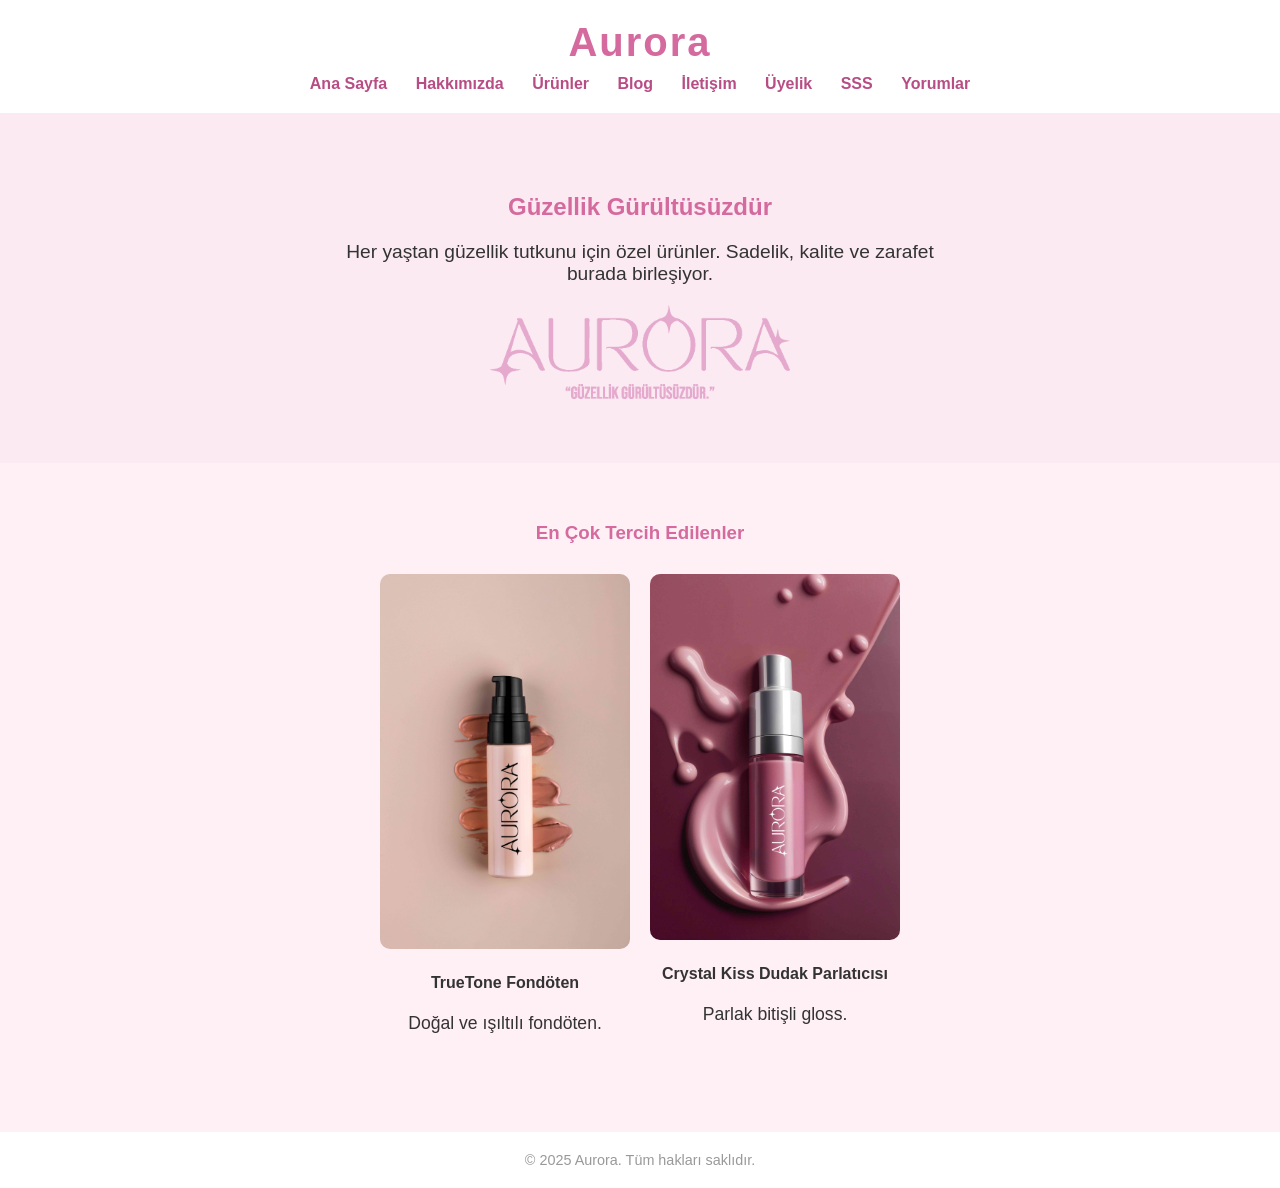
<file: index.html>
<!DOCTYPE html>
<html lang="tr">
<head>
  <meta charset="UTF-8">
  <meta name="viewport" content="width=device-width, initial-scale=1.0">
  <title>Aurora - Ana Sayfa</title>
  <link rel="stylesheet" href="css/style.css">
</head>
<body>

  
  <header>
    <h1>Aurora</h1>
    <nav>
      <a href="index.html">Ana Sayfa</a>
      <a href="hakkimizda.html">Hakkımızda</a>
      <a href="urunler.html">Ürünler</a>
      <a href="blog.html">Blog</a>
      <a href="iletisim.html">İletişim</a>
      <a href="uye.html">Üyelik</a>
      <a href="sss.html">SSS</a>
      <a href="yorumlar.html">Yorumlar</a>
    </nav>
  </header>

  
  <section style="text-align:center; padding: 60px 20px; background-color: #fbeaf2;">
    <h2>Güzellik Gürültüsüzdür</h2>
    <p style="font-size: 1.2em; max-width: 600px; margin: 20px auto;">
      Her yaştan güzellik tutkunu için özel ürünler. Sadelik, kalite ve zarafet burada birleşiyor.
    </p>
    <img src="images/logo.png" alt="Aurora Ürünü" style="max-width:300px; border-radius:15px;">
  </section>

 
  <section style="padding: 40px 20px; text-align: center;">
    <h3>En Çok Tercih Edilenler</h3>

    <div style="display: flex; justify-content: center; flex-wrap: wrap; gap: 20px; margin-top: 30px;">
      <div style="width: 250px;">
        <img src="images/urun1.jpg" alt="Ürün 1" style="width: 100%; border-radius: 10px;">
        <h4>TrueTone Fondöten</h4>
        <p>Doğal ve ışıltılı fondöten.</p>
      </div>
      <div style="width: 250px;">
        <img src="images/urun2.jpg" alt="Ürün 2" style="width: 100%; border-radius: 10px;">
        <h4>Crystal Kiss Dudak Parlatıcısı</h4>
        <p>Parlak bitişli gloss.</p>
      </div>
    </div>
  </section>

  
  <footer style="background-color: #fff; text-align: center; padding: 20px; font-size: 0.9em; color: #999;">
    &copy; 2025 Aurora. Tüm hakları saklıdır.
  </footer>

</body>
</html>
</file>
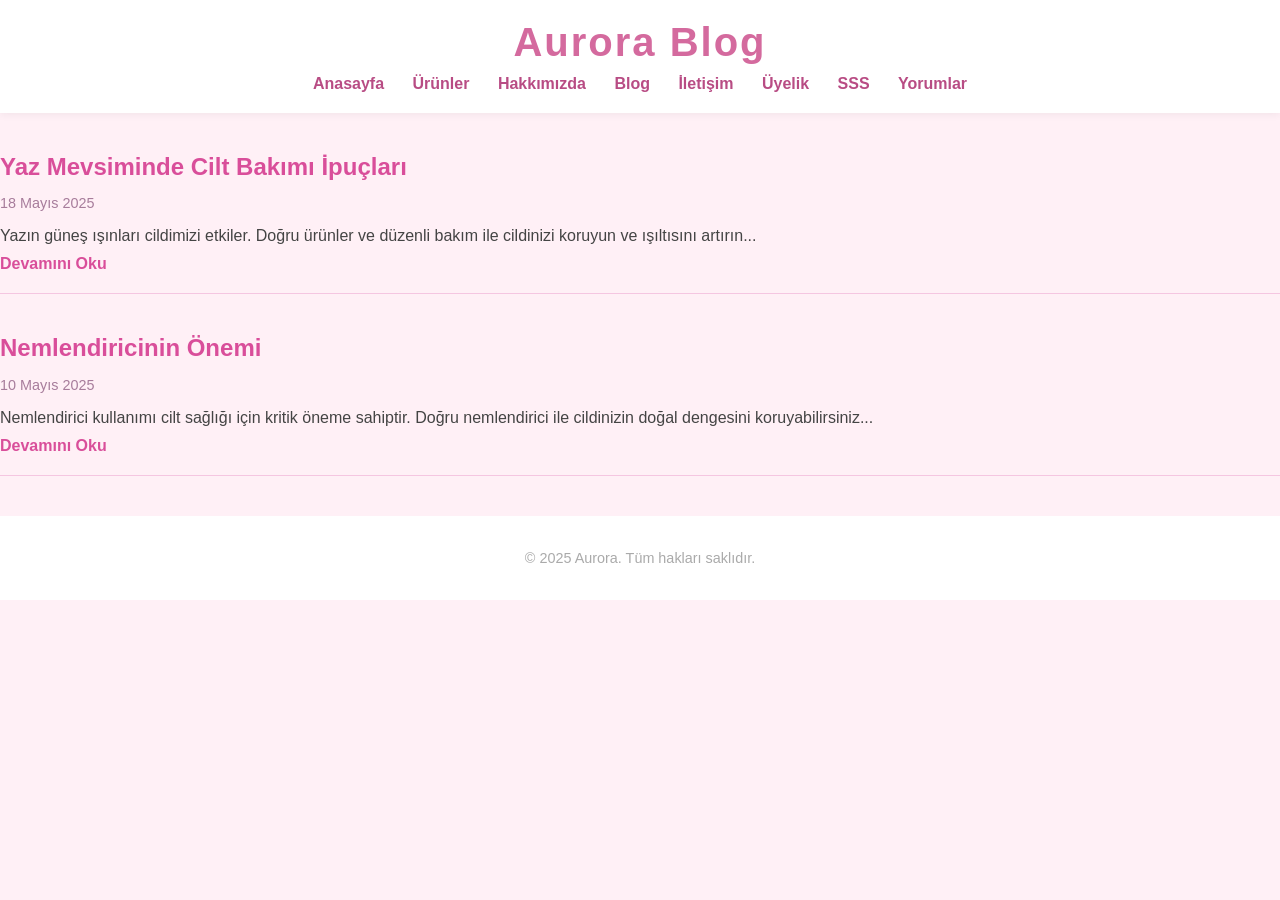
<file: blog.html>
<!DOCTYPE html>
<html lang="tr">
<head>
  <meta charset="UTF-8" />
  <meta name="viewport" content="width=device-width, initial-scale=1" />
  <title>Aurora Blog</title>
  <link rel="stylesheet" href="css/style.css" />
</head>
<body>
  <header>
    <h1>Aurora Blog</h1>
    <nav>
      <a href="index.html">Anasayfa</a>
      <a href="urunler.html">Ürünler</a>
      <a href="hakkimizda.html">Hakkımızda</a>
      <a href="blog.html" class="active">Blog</a>
      <a href="iletisim.html">İletişim</a>
      <a href="uye.html">Üyelik</a>
      <a href="sss.html">SSS</a>
      <a href="yorumlar.html">Yorumlar</a>
    </nav>
  </header>

  <main>
    
    <section class="blog-entry">
  <h2>Yaz Mevsiminde Cilt Bakımı İpuçları</h2>
  <p class="date">18 Mayıs 2025</p>
  <p>
    Yazın güneş ışınları cildimizi etkiler. Doğru ürünler ve düzenli bakım ile cildinizi koruyun ve ışıltısını artırın...
  </p>
  <a href="blog1.html">Devamını Oku</a>
</section>

<section class="blog-entry">
  <h2>Nemlendiricinin Önemi</h2>
  <p class="date">10 Mayıs 2025</p>
  <p>
    Nemlendirici kullanımı cilt sağlığı için kritik öneme sahiptir. Doğru nemlendirici ile cildinizin doğal dengesini koruyabilirsiniz...
  </p>
  <a href="blog2.html">Devamını Oku</a>
</section>

 
 


   
  </main>

  <footer>
    <p>© 2025 Aurora. Tüm hakları saklıdır.</p>
  </footer>
</body>
</file>
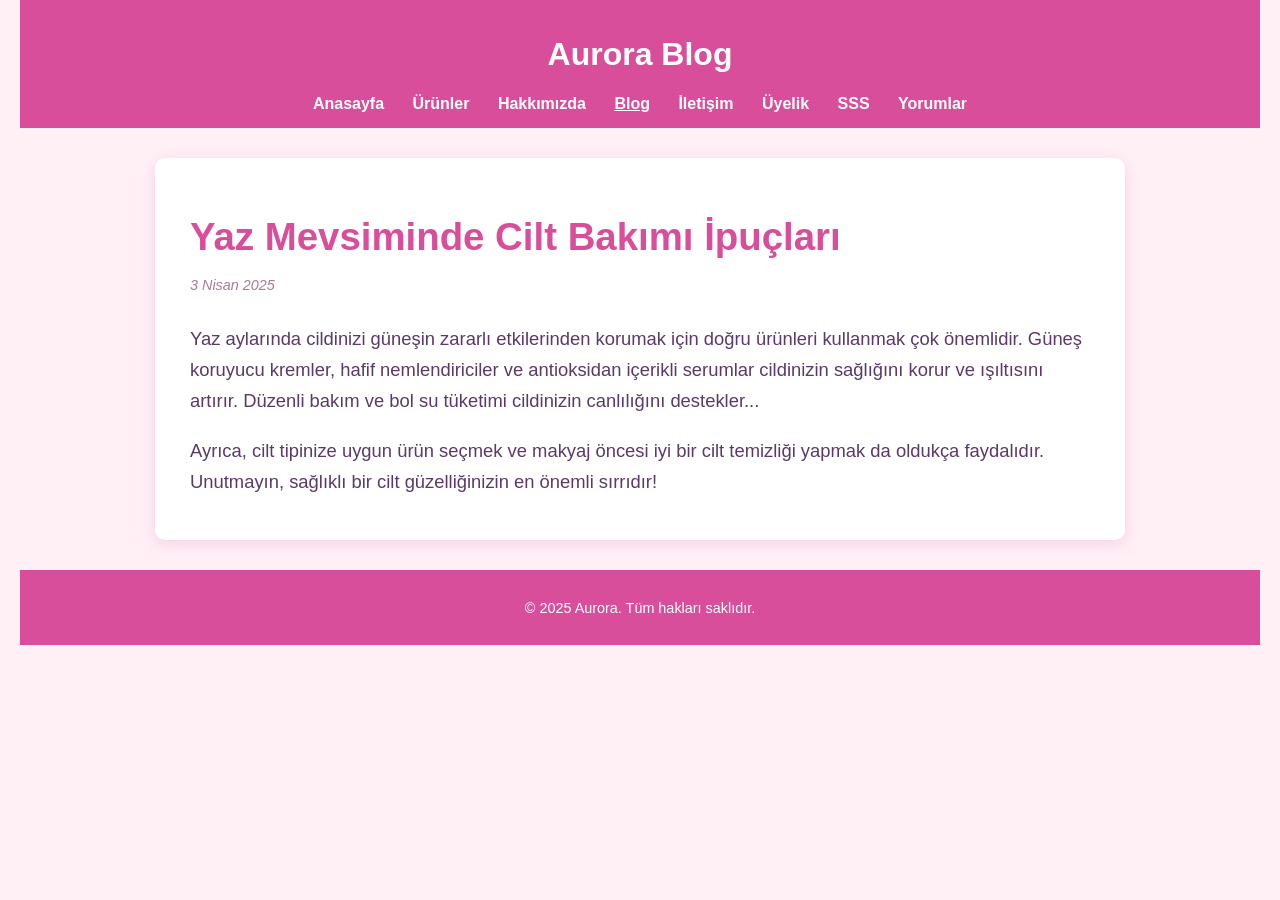
<file: blog1.html>
<!DOCTYPE html>
<html lang="tr">
<head>
  <meta charset="UTF-8" />
  <meta name="viewport" content="width=device-width, initial-scale=1" />
  <title>Yaz Mevsiminde Cilt Bakımı İpuçları - Aurora Blog</title>
  <link rel="stylesheet" href="css/blog1.css" />
</head>
<body>
  <header>
    <h1>Aurora Blog</h1>
    <nav>
      <a href="index.html">Anasayfa</a>
      <a href="urunler.html">Ürünler</a>
      <a href="hakkimizda.html">Hakkımızda</a>
      <a href="blog.html" class="active">Blog</a>
      <a href="iletisim.html">İletişim</a>
      <a href="uye.html">Üyelik</a>
      <a href="sss.html">SSS</a>
      <a href="yorumlar.html">Yorumlar</a>
    </nav>
  </header>

  <main>
    <article>
      <h2>Yaz Mevsiminde Cilt Bakımı İpuçları</h2>
      <p class="date">3 Nisan 2025</p>
      <p>
        Yaz aylarında cildinizi güneşin zararlı etkilerinden korumak için doğru ürünleri kullanmak çok önemlidir.  
        Güneş koruyucu kremler, hafif nemlendiriciler ve antioksidan içerikli serumlar cildinizin sağlığını korur ve ışıltısını artırır.  
        Düzenli bakım ve bol su tüketimi cildinizin canlılığını destekler...
      </p>
      <p>
        Ayrıca, cilt tipinize uygun ürün seçmek ve makyaj öncesi iyi bir cilt temizliği yapmak da oldukça faydalıdır.  
        Unutmayın, sağlıklı bir cilt güzelliğinizin en önemli sırrıdır!
      </p>
    </article>
  </main>

  <footer>
    <p>© 2025 Aurora. Tüm hakları saklıdır.</p>
  </footer>
</body>
</html>
</file>
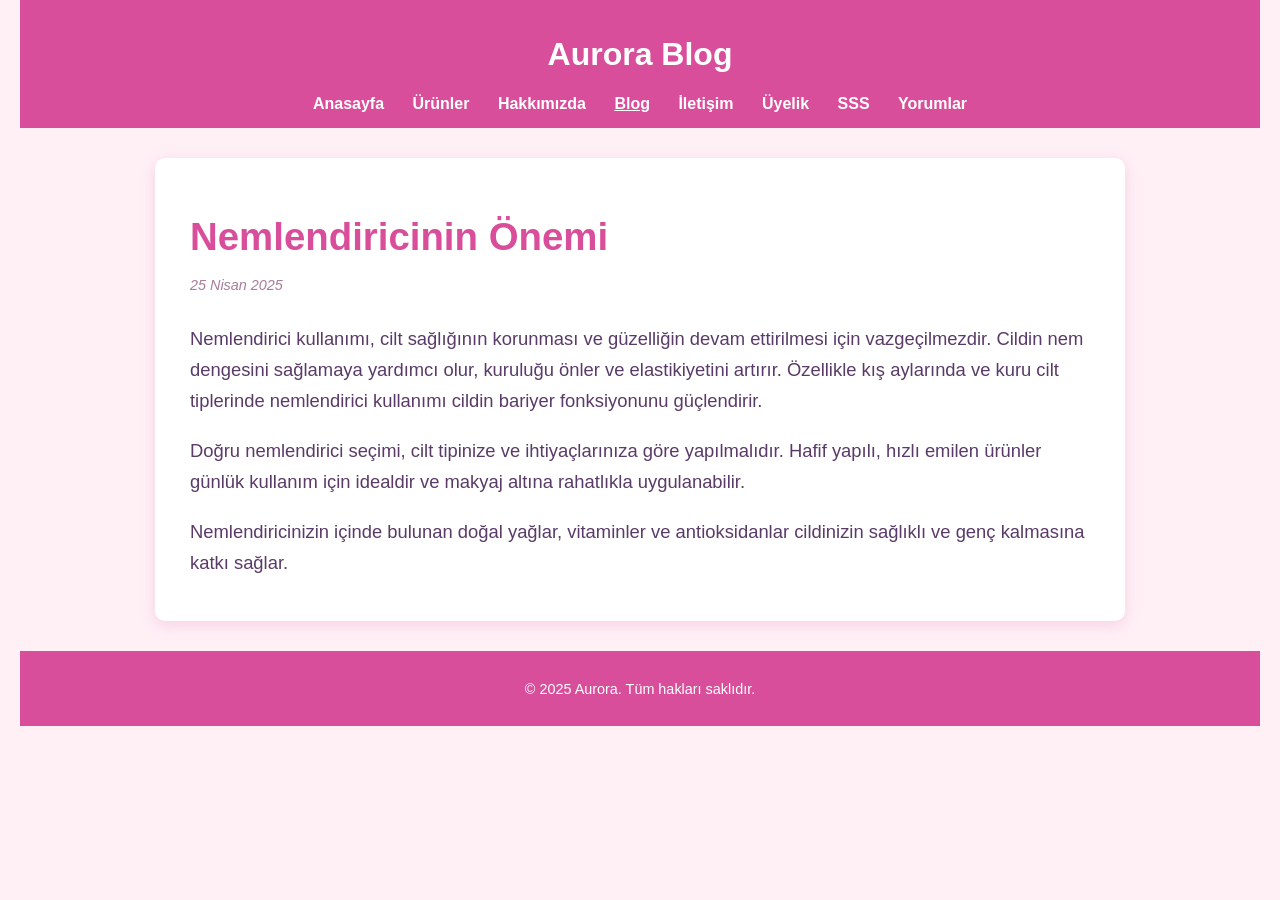
<file: blog2.html>
<!DOCTYPE html>
<html lang="tr">
<head>
  <meta charset="UTF-8" />
  <meta name="viewport" content="width=device-width, initial-scale=1" />
  <title>Nemlendiricinin Önemi - Aurora Blog</title>
  <link rel="stylesheet" href="css/blog2.css" />
</head>
<body>
  <header>
    <h1>Aurora Blog</h1>
    <nav>
      <a href="index.html">Anasayfa</a>
      <a href="urunler.html">Ürünler</a>
      <a href="hakkimizda.html">Hakkımızda</a>
      <a href="blog.html" class="active">Blog</a>
      <a href="iletisim.html">İletişim</a>
      <a href="uye.html">Üyelik</a>
      <a href="sss.html">SSS</a>
      <a href="yorumlar.html">Yorumlar</a>
    </nav>
  </header>

  <main>
    <article>
      <h2>Nemlendiricinin Önemi</h2>
      <p class="date">25 Nisan 2025</p>
      <p>
        Nemlendirici kullanımı, cilt sağlığının korunması ve güzelliğin devam ettirilmesi için vazgeçilmezdir.  
        Cildin nem dengesini sağlamaya yardımcı olur, kuruluğu önler ve elastikiyetini artırır.  
        Özellikle kış aylarında ve kuru cilt tiplerinde nemlendirici kullanımı cildin bariyer fonksiyonunu güçlendirir.
      </p>
      <p>
        Doğru nemlendirici seçimi, cilt tipinize ve ihtiyaçlarınıza göre yapılmalıdır.  
        Hafif yapılı, hızlı emilen ürünler günlük kullanım için idealdir ve makyaj altına rahatlıkla uygulanabilir.
      </p>
      <p>
        Nemlendiricinizin içinde bulunan doğal yağlar, vitaminler ve antioksidanlar cildinizin sağlıklı ve genç kalmasına katkı sağlar.
      </p>
    </article>
  </main>

  <footer>
    <p>© 2025 Aurora. Tüm hakları saklıdır.</p>
  </footer>
</body>
</html>
</file>
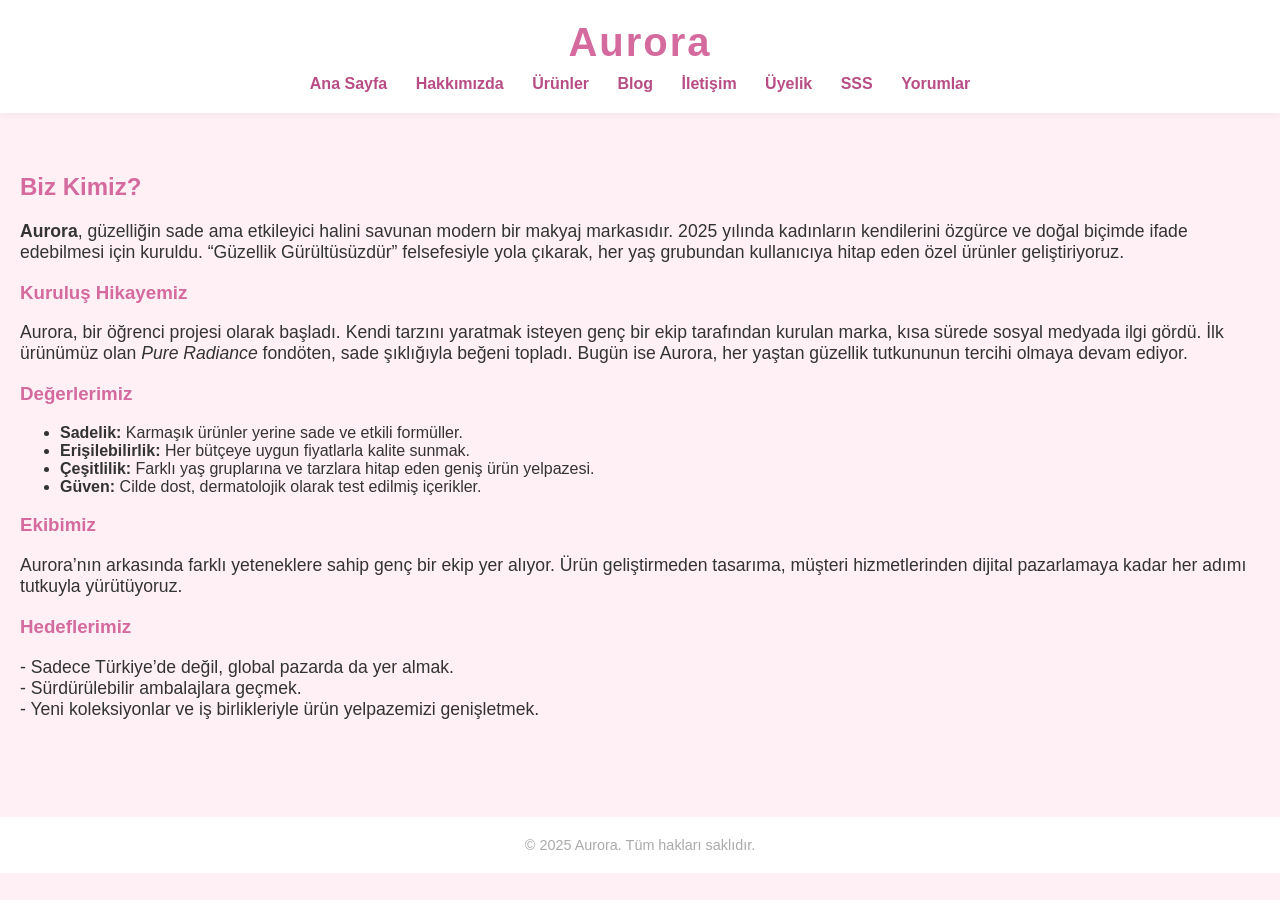
<file: hakkimizda.html>
<!DOCTYPE html>
<html lang="tr">
<head>
  <meta charset="UTF-8">
  <meta name="viewport" content="width=device-width, initial-scale=1.0">
  <title>Aurora - Hakkımızda</title>
  <link rel="stylesheet" href="css/style.css">
</head>
<body>

  <!-- Üst Menü -->
  <header>
    <h1>Aurora</h1>
    <nav>
      <a href="index.html">Ana Sayfa</a>
      <a href="hakkimizda.html">Hakkımızda</a>
      <a href="urunler.html">Ürünler</a>
      <a href="blog.html">Blog</a>
      <a href="iletisim.html">İletişim</a>
      <a href="uye.html">Üyelik</a>
      <a href="sss.html">SSS</a>
      <a href="yorumlar.html">Yorumlar</a>
    </nav>
  </header>

  <!-- İçerik -->
  <section>
    <h2>Biz Kimiz?</h2>
    <p>
      <strong>Aurora</strong>, güzelliğin sade ama etkileyici halini savunan modern bir makyaj markasıdır. 
      2025 yılında kadınların kendilerini özgürce ve doğal biçimde ifade edebilmesi için kuruldu.
      “Güzellik Gürültüsüzdür” felsefesiyle yola çıkarak, her yaş grubundan kullanıcıya hitap eden özel ürünler geliştiriyoruz.
    </p>

    <h3>Kuruluş Hikayemiz</h3>
    <p>
      Aurora, bir öğrenci projesi olarak başladı. Kendi tarzını yaratmak isteyen genç bir ekip tarafından kurulan marka, 
      kısa sürede sosyal medyada ilgi gördü. İlk ürünümüz olan <em>Pure Radiance</em> fondöten, sade şıklığıyla beğeni topladı. 
      Bugün ise Aurora, her yaştan güzellik tutkununun tercihi olmaya devam ediyor.
    </p>

    <h3>Değerlerimiz</h3>
    <ul>
      <li><strong>Sadelik:</strong> Karmaşık ürünler yerine sade ve etkili formüller.</li>
      <li><strong>Erişilebilirlik:</strong> Her bütçeye uygun fiyatlarla kalite sunmak.</li>
      <li><strong>Çeşitlilik:</strong> Farklı yaş gruplarına ve tarzlara hitap eden geniş ürün yelpazesi.</li>
      <li><strong>Güven:</strong> Cilde dost, dermatolojik olarak test edilmiş içerikler.</li>
    </ul>

    <h3>Ekibimiz</h3>
    <p>
      Aurora’nın arkasında farklı yeteneklere sahip genç bir ekip yer alıyor. Ürün geliştirmeden tasarıma, müşteri hizmetlerinden dijital pazarlamaya kadar her adımı tutkuyla yürütüyoruz.
    </p>

    

    <h3>Hedeflerimiz</h3>
    <p>
      - Sadece Türkiye’de değil, global pazarda da yer almak.<br>
      - Sürdürülebilir ambalajlara geçmek.<br>
      - Yeni koleksiyonlar ve iş birlikleriyle ürün yelpazemizi genişletmek.
    </p>
  </section>

  <!-- Alt Bilgi -->
  <footer>
    &copy; 2025 Aurora. Tüm hakları saklıdır.
  </footer>

</body>
</html>
</file>
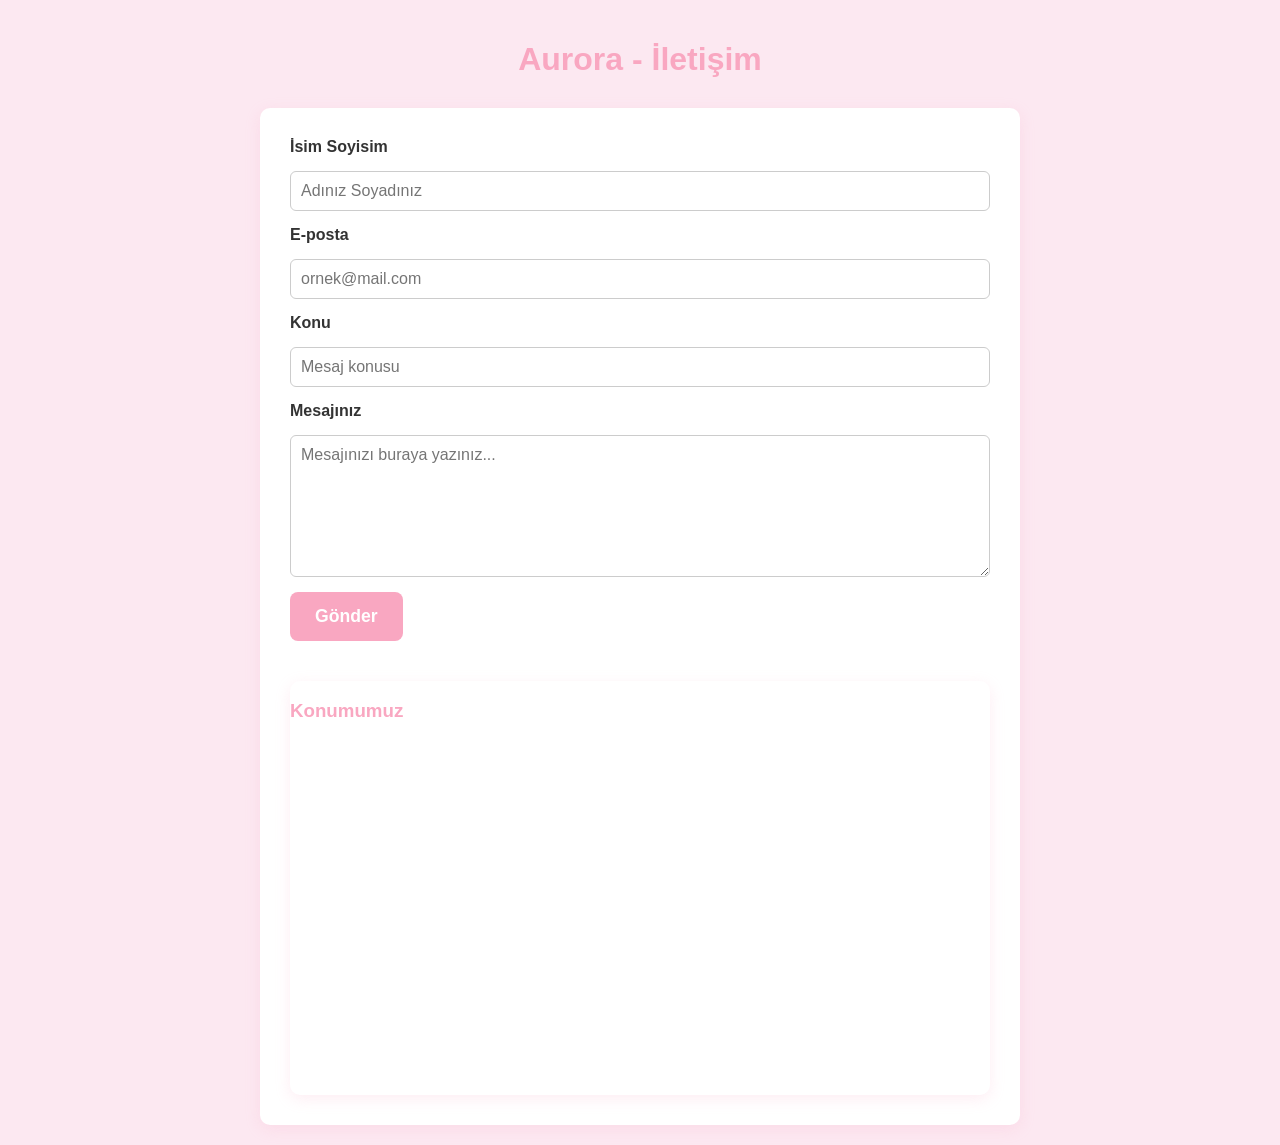
<file: iletisim.html>
<!DOCTYPE html>
<html lang="tr">
<head>
  <meta charset="UTF-8" />
  <meta name="viewport" content="width=device-width, initial-scale=1" />
  <title>Aurora - İletişim</title>
  <!-- Harici CSS bağlama -->
  <link rel="stylesheet" href="css/iletisim.css" />
</head>
<body>
  <header>
    <h1>Aurora - İletişim</h1>
  </header>

  <main>
    <section class="iletisim-formu">
      <form id="contactForm" action="#" method="post" novalidate>
        <label for="isim">İsim Soyisim</label>
        <input type="text" id="isim" name="isim" placeholder="Adınız Soyadınız" required />

        <label for="email">E-posta</label>
        <input type="email" id="email" name="email" placeholder="ornek@mail.com" required />

        <label for="konu">Konu</label>
        <input type="text" id="konu" name="konu" placeholder="Mesaj konusu" required />

        <label for="mesaj">Mesajınız</label>
        <textarea id="mesaj" name="mesaj" placeholder="Mesajınızı buraya yazınız..." required></textarea>

        <button type="submit">Gönder</button>
      </form>
    </section>

    <section class="map-container">
      <h3>Konumumuz</h3>
      <iframe 
        src="https://www.google.com/maps/embed?pb=!1m18!1m12!1m3!1d3047.1625020971087!2d28.978358615182083!3d41.00823707930362!2m3!1f0!2f0!3f0!3m2!1i1024!2i768!4f13.1!3m3!1m2!1s0x14caba37715f133f%3A0xf87c2d4862335ac7!2sSultanahmet%2C%20Istanbul%2C%20Turkey!5e0!3m2!1str!2str!4v1615540800973!5m2!1str!2str" 
        width="100%" height="350" style="border:0;" allowfullscreen="" loading="lazy" referrerpolicy="no-referrer-when-downgrade"></iframe>
    </section>
  </main>

  <script>
    document.addEventListener('DOMContentLoaded', () => {
      const form = document.getElementById('contactForm');
      const main = document.querySelector('main');

      form.addEventListener('submit', (e) => {
        e.preventDefault();

        const isim = form.isim.value.trim();
        const email = form.email.value.trim();
        const konu = form.konu.value.trim();
        const mesaj = form.mesaj.value.trim();

        if (!isim || !email || !konu || !mesaj) {
          alert('Lütfen tüm alanları doldurunuz.');
          return;
        }

        const emailRegex = /^[^\s@]+@[^\s@]+\.[^\s@]+$/;
        if (!emailRegex.test(email)) {
          alert('Lütfen geçerli bir e-posta adresi giriniz.');
          return;
        }

        // Form başarılı gönderilince teşekkür mesajı göster
        form.reset();
        main.innerHTML = `
          <section class="tesekkur-mesaji" style="max-width: 600px; margin: 40px auto; background: white; padding: 30px; border-radius: 10px; box-shadow: 0 4px 15px rgba(249, 167, 193, 0.2); text-align: center;">
            <h2>Teşekkürler!</h2>
            <p>Mesajınız bize ulaştı. En kısa zamanda sizinle iletişime geçeceğiz.</p>
            <button onclick="location.reload()">Yeni Mesaj Gönder</button>
          </section>
        `;
      });
    });
  </script>
</body>
</html>
</file>
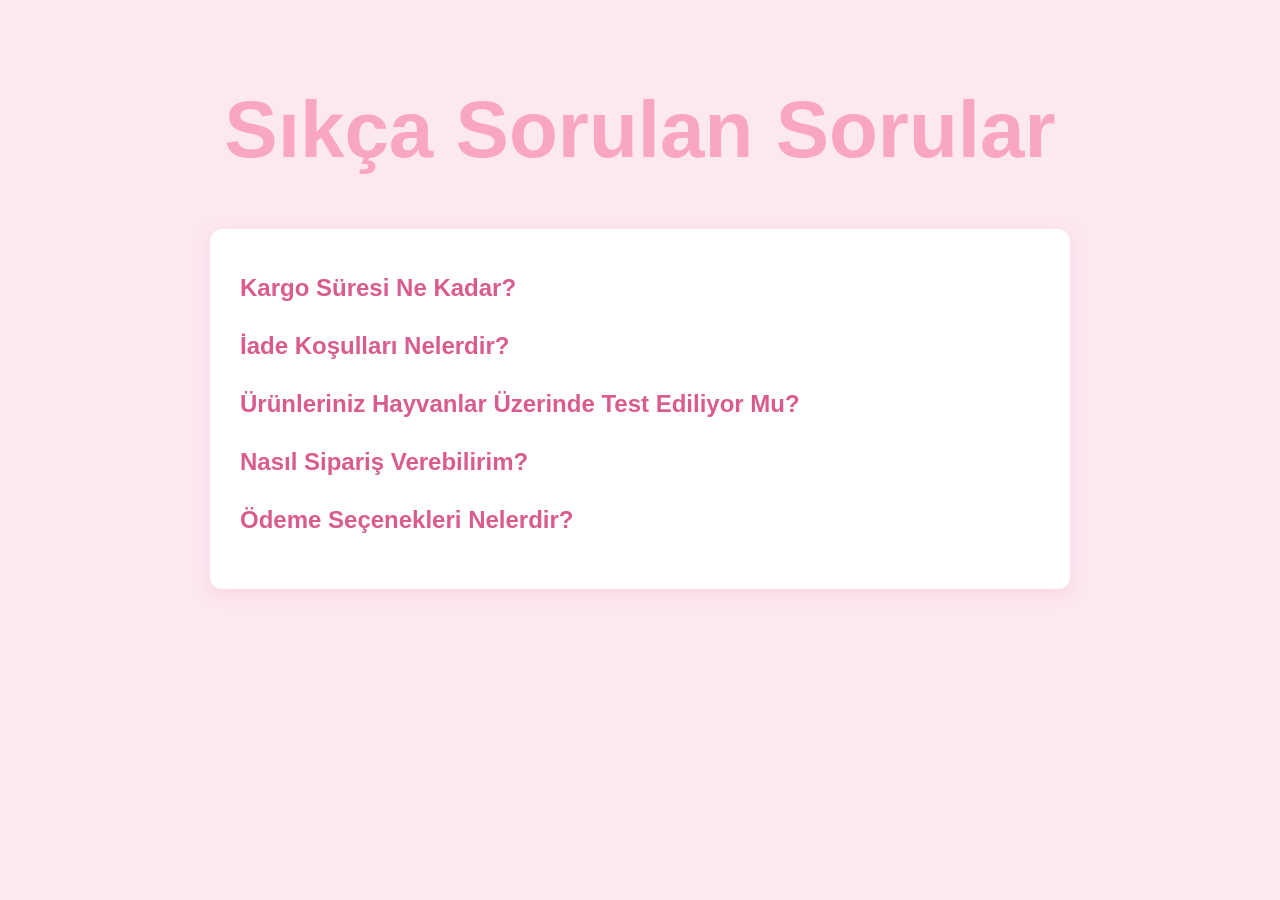
<file: sss.html>
<!DOCTYPE html>
<html lang="tr">
<head>
  <meta charset="UTF-8" />
  <meta name="viewport" content="width=device-width, initial-scale=1" />
  <title>Aurora - Sıkça Sorulan Sorular</title>
  <link rel="stylesheet" href="css/sss.css" />
</head>
<body>
  <header>
    <h1>Sıkça Sorulan Sorular</h1>
  </header>
  <main>
    <section class="sss-container">
      <div class="soru-cevap">
        <h2>Kargo Süresi Ne Kadar?</h2>
        <p>Ürünleriniz genellikle 3-5 iş günü içinde kapınıza teslim edilir.</p>
      </div>
      <div class="soru-cevap">
        <h2>İade Koşulları Nelerdir?</h2>
        <p>Ürün teslim tarihinden itibaren 14 gün içinde iade edebilirsiniz. Ürünlerin kullanılmamış ve orijinal paketinde olması gerekmektedir.</p>
      </div>
      <div class="soru-cevap">
        <h2>Ürünleriniz Hayvanlar Üzerinde Test Ediliyor Mu?</h2>
        <p>Hayır, Aurora ürünleri %100 cruelty-free olarak üretilmektedir.</p>
      </div>
      <div class="soru-cevap">
        <h2>Nasıl Sipariş Verebilirim?</h2>
        <p>Ürünleri ana sayfadaki ürünler bölümünden seçip sepete ekleyerek kolayca sipariş verebilirsiniz.</p>
      </div>
      <div class="soru-cevap">
        <h2>Ödeme Seçenekleri Nelerdir?</h2>
        <p>Kredi kartı, banka kartı ve kapıda ödeme seçenekleri mevcuttur.</p>
      </div>
    </section>
  </main>

  <script>
    document.querySelectorAll('.soru-cevap h2').forEach(baslik => {
      baslik.style.cursor = 'pointer';
      baslik.addEventListener('click', () => {
        const cevap = baslik.nextElementSibling;
        if (cevap.style.display === 'block') {
          cevap.style.display = 'none';
          baslik.style.color = '#d95c8f';
        } else {
          cevap.style.display = 'block';
          baslik.style.color = '#f9a7c1';
        }
      });

      
      baslik.nextElementSibling.style.display = 'none';
    });
  </script>
</body>
</html>
</file>
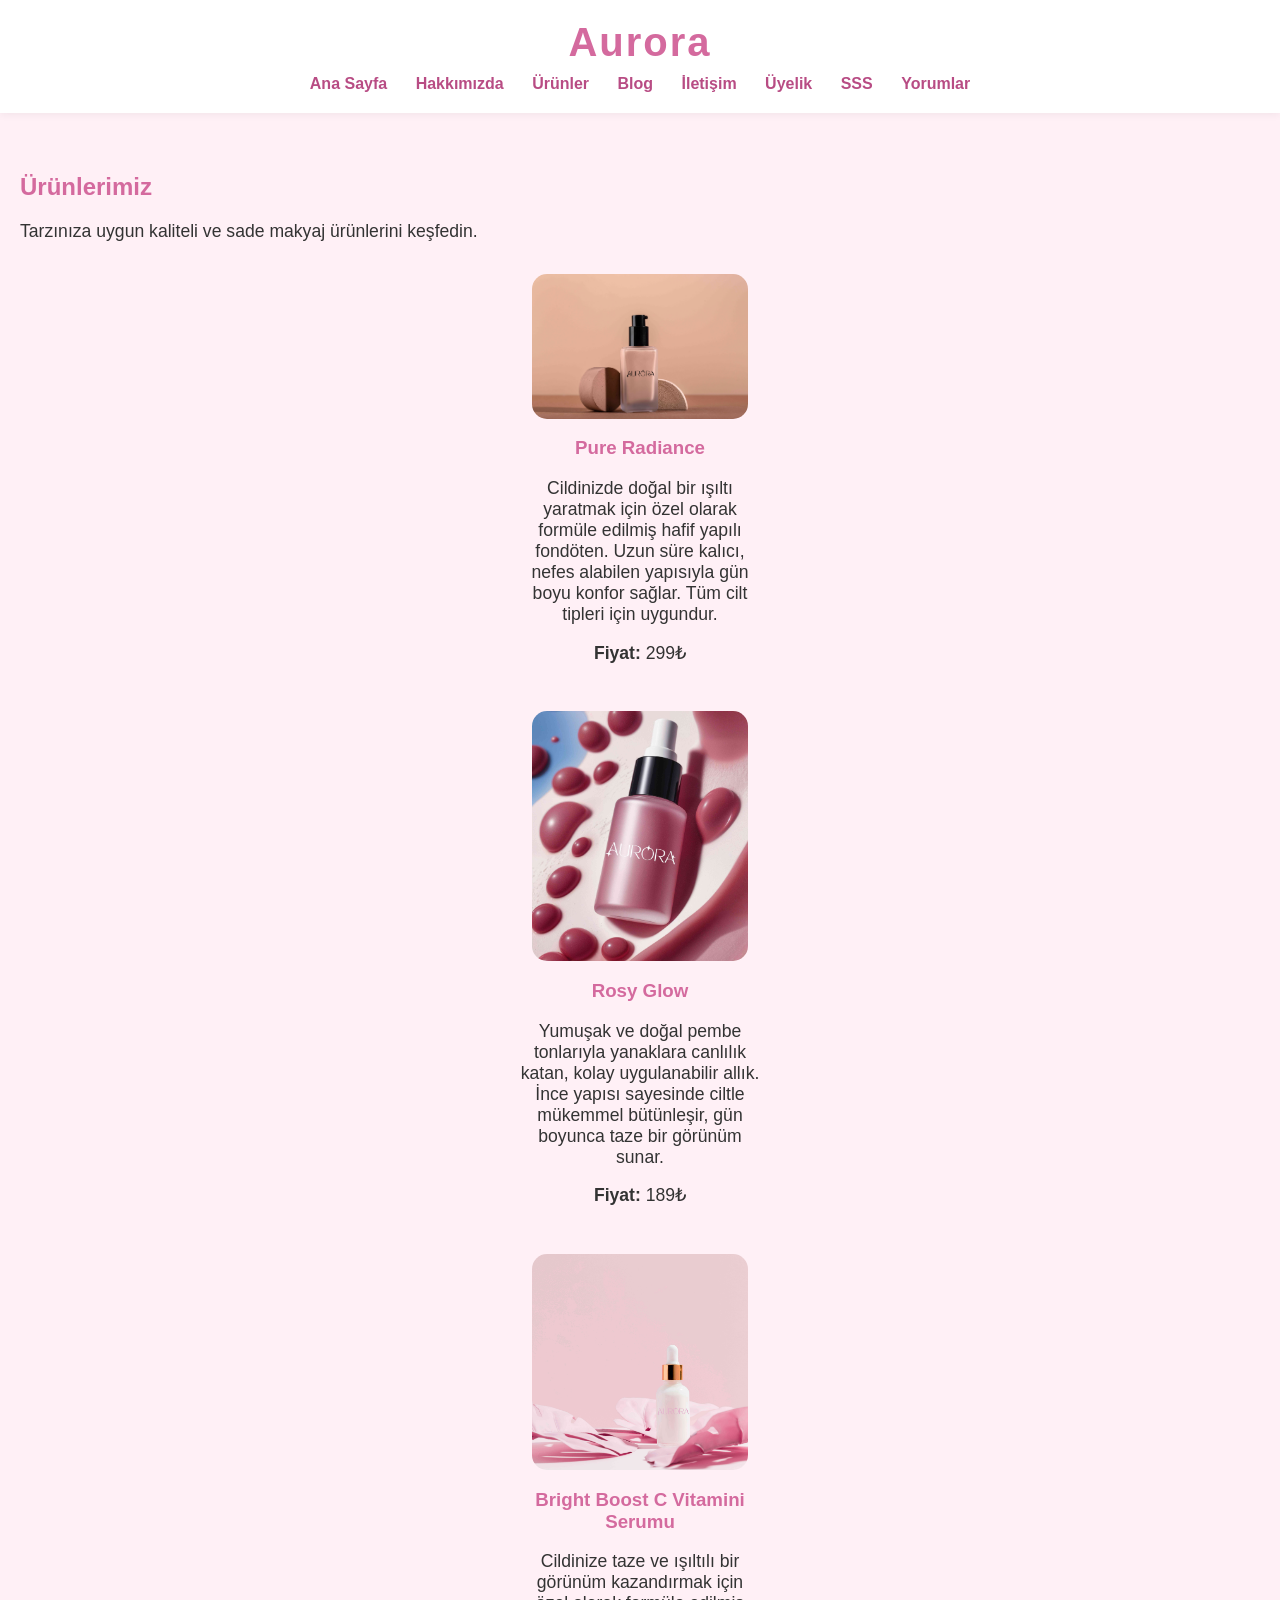
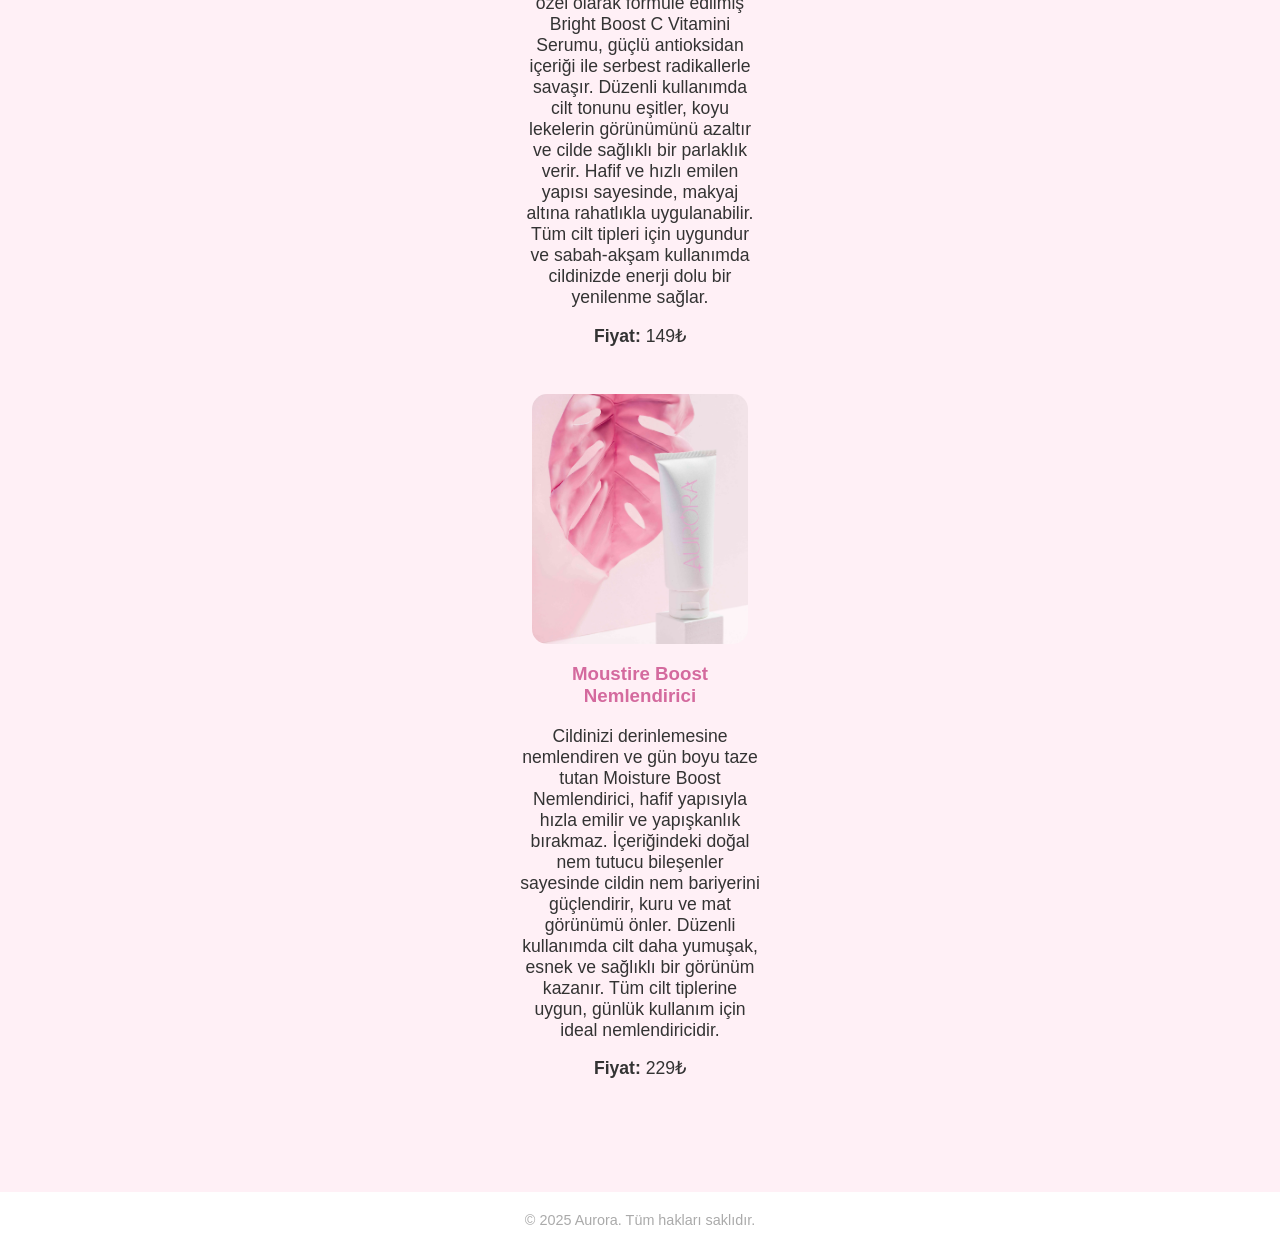
<file: urunler.html>
<!DOCTYPE html>
<html lang="tr">
<head>
  <meta charset="UTF-8" />
  <meta name="viewport" content="width=device-width, initial-scale=1" />
  <title>Aurora - Ürünler</title>
  <link rel="stylesheet" href="css/style.css" />
</head>
<body>

  <!-- Üst Menü -->
  <header>
    <h1>Aurora</h1>
    <nav>
      <a href="index.html">Ana Sayfa</a>
      <a href="hakkimizda.html">Hakkımızda</a>
      <a href="urunler.html">Ürünler</a>
      <a href="blog.html">Blog</a>
      <a href="iletisim.html">İletişim</a>
      <a href="uye.html">Üyelik</a>
      <a href="sss.html">SSS</a>
      <a href="yorumlar.html">Yorumlar</a>
    </nav>
  </header>

  
  <section>
    <h2>Ürünlerimiz</h2>
    <p>Tarzınıza uygun kaliteli ve sade makyaj ürünlerini keşfedin.</p>

    <div class="urunler-grid">

      <div class="urun-kart">
        <img src="images/urun3.jpg" alt="Pure Radiance Fondöten" />
        <h3>Pure Radiance</h3>
        <p>
          Cildinizde doğal bir ışıltı yaratmak için özel olarak formüle edilmiş hafif yapılı fondöten. 
          Uzun süre kalıcı, nefes alabilen yapısıyla gün boyu konfor sağlar. Tüm cilt tipleri için uygundur.
        </p>
        <p><strong>Fiyat:</strong> 299₺</p>
      </div>

      <div class="urun-kart">
        <img src="images/urun4.jpg" alt="Rosy Glow Allık" />
        <h3>Rosy Glow</h3>
        <p>
          Yumuşak ve doğal pembe tonlarıyla yanaklara canlılık katan, kolay uygulanabilir allık. 
          İnce yapısı sayesinde ciltle mükemmel bütünleşir, gün boyunca taze bir görünüm sunar.
        </p>
        <p><strong>Fiyat:</strong> 189₺</p>
      </div>

      <div class="urun-kart">
        <img src="images/urun5.jpg" alt="Bright Boost C Vitamini Serumu" />
        <h3>Bright Boost C Vitamini Serumu</h3>
        <p>
          Cildinize taze ve ışıltılı bir görünüm kazandırmak için özel olarak formüle edilmiş Bright Boost C Vitamini Serumu, güçlü antioksidan içeriği ile serbest radikallerle savaşır. Düzenli kullanımda cilt tonunu eşitler, koyu lekelerin görünümünü azaltır ve cilde sağlıklı bir parlaklık verir. Hafif ve hızlı emilen yapısı sayesinde, makyaj altına rahatlıkla uygulanabilir. Tüm cilt tipleri için uygundur ve sabah-akşam kullanımda cildinizde enerji dolu bir yenilenme sağlar.


        </p>
        <p><strong>Fiyat:</strong> 149₺</p>
      </div>

      <div class="urun-kart">
        <img src="images/urun6.jpg" alt="Moisture Boost Nemlendirici" />
        <h3>Moustire Boost Nemlendirici</h3>
        <p>
          Cildinizi derinlemesine nemlendiren ve gün boyu taze tutan Moisture Boost Nemlendirici, hafif yapısıyla hızla emilir ve yapışkanlık bırakmaz. İçeriğindeki doğal nem tutucu bileşenler sayesinde cildin nem bariyerini güçlendirir, kuru ve mat görünümü önler. Düzenli kullanımda cilt daha yumuşak, esnek ve sağlıklı bir görünüm kazanır. Tüm cilt tiplerine uygun, günlük kullanım için ideal nemlendiricidir.


        </p>
        <p><strong>Fiyat:</strong> 229₺</p>
      </div>

    </div>
  </section>

  <!-- Alt Bilgi -->
  <footer>
    &copy; 2025 Aurora. Tüm hakları saklıdır.
  </footer>

</body>
</html>
</file>
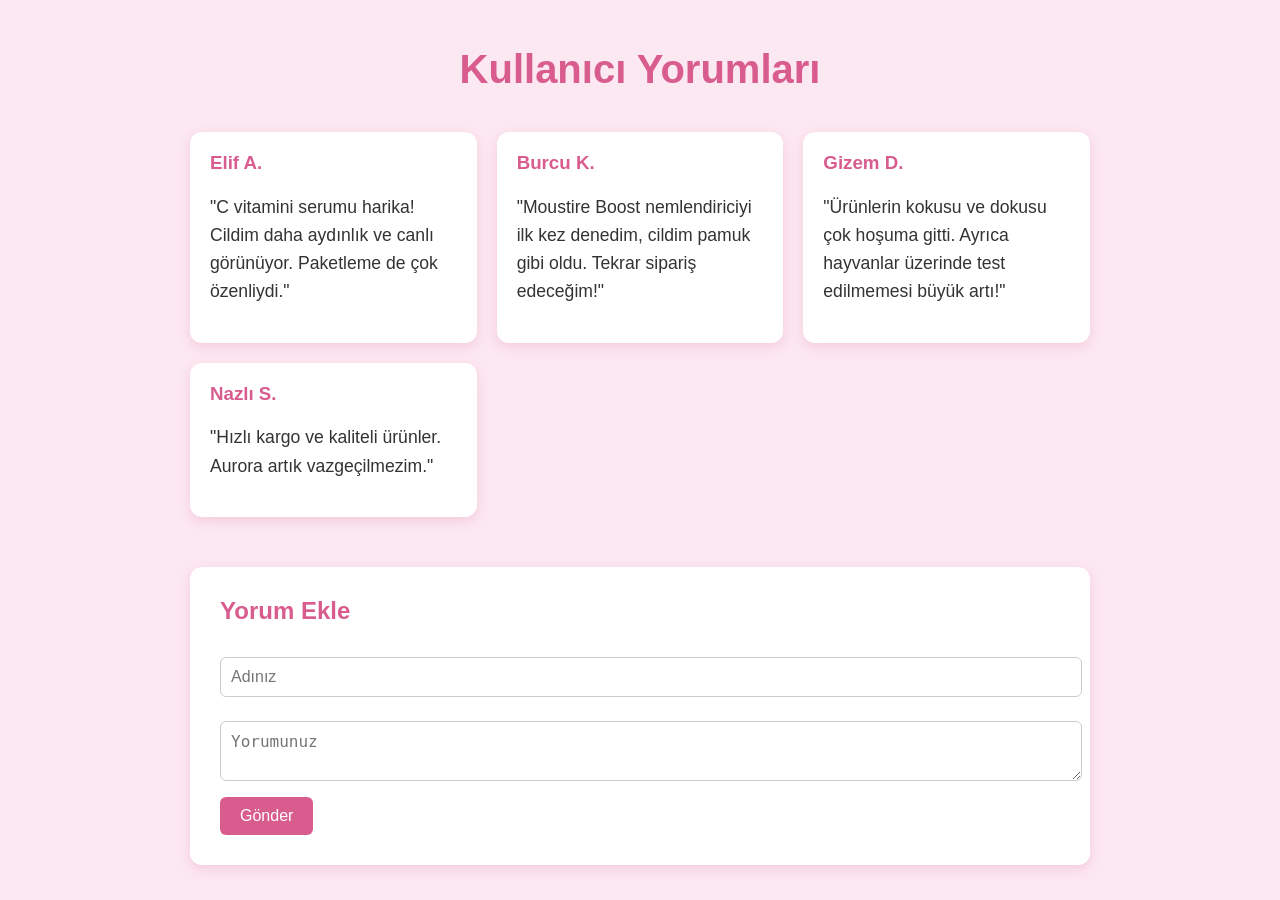
<file: yorumlar.html>
<!DOCTYPE html>
<html lang="tr">
<head>
  <meta charset="UTF-8" />
  <meta name="viewport" content="width=device-width, initial-scale=1.0"/>
  <title>Aurora - Kullanıcı Yorumları</title>
  <link rel="stylesheet" href="css/yorumlar.css" />
</head>
<body>
  <header>
    <h1>Kullanıcı Yorumları</h1>
  </header>
  <main>
    <section class="yorum-kutulari" id="yorumListesi">
      <div class="yorum">
        <h3>Elif A.</h3>
        <p>"C vitamini serumu harika! Cildim daha aydınlık ve canlı görünüyor. Paketleme de çok özenliydi."</p>
      </div>
      <div class="yorum">
        <h3>Burcu K.</h3>
        <p>"Moustire Boost nemlendiriciyi ilk kez denedim, cildim pamuk gibi oldu. Tekrar sipariş edeceğim!"</p>
      </div>
      <div class="yorum">
        <h3>Gizem D.</h3>
        <p>"Ürünlerin kokusu ve dokusu çok hoşuma gitti. Ayrıca hayvanlar üzerinde test edilmemesi büyük artı!"</p>
      </div>
      <div class="yorum">
        <h3>Nazlı S.</h3>
        <p>"Hızlı kargo ve kaliteli ürünler. Aurora artık vazgeçilmezim."</p>
      </div>
    </section>

    <section class="yorum-ekle">
      <h2>Yorum Ekle</h2>
      <form id="yorumFormu">
        <input type="text" id="isim" placeholder="Adınız" required />
        <textarea id="yorum" placeholder="Yorumunuz" required></textarea>
        <button type="submit">Gönder</button>
      </form>
    </section>
  </main>

  <script>
    document.getElementById("yorumFormu").addEventListener("submit", function (e) {
      e.preventDefault();
      const isim = document.getElementById("isim").value;
      const yorum = document.getElementById("yorum").value;

      if (isim && yorum) {
        const yeniYorum = document.createElement("div");
        yeniYorum.className = "yorum";
        yeniYorum.innerHTML = `<h3>${isim}</h3><p>"${yorum}"</p>`;

        document.getElementById("yorumListesi").appendChild(yeniYorum);

        document.getElementById("yorumFormu").reset();
      }
    });
  </script>
</body>
</html>
</file>
<file: css/style.css>
body {
  margin: 0;
  padding: 0;
  font-family: 'Segoe UI', sans-serif;
  background-color: #fff0f6;
  color: #333;
}


header {
  background-color: #ffffff;
  padding: 20px 0;
  text-align: center;
  box-shadow: 0 2px 8px rgba(0, 0, 0, 0.05);
}

header h1 {
  margin: 0;
  font-size: 2.5em;
  color: #d46a9e;
  letter-spacing: 2px;
}

nav {
  margin-top: 10px;
}

nav a {
  text-decoration: none;
  color: #b84c84;
  font-weight: bold;
  margin: 0 12px;
  transition: color 0.3s;
}

nav a:hover {
  color: #ff99cc;
}


section {
  padding: 40px 20px;
}

section h2, section h3 {
  color: #d46a9e;
}

section p {
  font-size: 1.1em;
}


section div {
  text-align: center;
}

section img {
  max-width: 100%;
  border-radius: 10px;
}


footer {
  background-color: #fff;
  text-align: center;
  padding: 20px;
  font-size: 0.9em;
  color: #aaa;
  margin-top: 40px;
}

.urun-kart {
  width: 240px; 
  padding: 15px;
  text-align: center; 
  margin: 0 auto; 
}

.urun-kart img {
  width: 90%;       
  max-height: 250px; 
  object-fit: cover; 
  border-radius: 15px;
  display: block;   
  margin: 0 auto 15px auto; 
}

.blog-entry {
  border-bottom: 1px solid #f5c6e1;
  padding: 20px 0;
}

.blog-entry h2 {
  color: #d94e9a;
  margin-bottom: 8px;
}

.blog-entry .date {
  font-size: 0.9rem;
  color: #a77c9b;
  margin-bottom: 12px;
}

.blog-entry p {
  font-size: 1rem;
  color: #444;
  margin-bottom: 10px;
}

.blog-entry a {
  color: #d94e9a;
  text-decoration: none;
  font-weight: bold;
}

.blog-entry a:hover {
  text-decoration: underline;
}

.iletisim-formu {
  max-width: 600px;
  margin: 40px auto;
  background-color: white;
  padding: 30px 40px;
  border-radius: 10px;
  box-shadow: 0 4px 15px rgba(217, 78, 154, 0.2);
}

.iletisim-formu h2 {
  color: var(--koyu-pembe);
  margin-bottom: 15px;
  font-size: 2rem;
}

.iletisim-formu p {
  margin-bottom: 30px;
  font-size: 1.1rem;
  color: var(--metin-ikinci);
}

.iletisim-formu label {
  display: block;
  margin-bottom: 6px;
  font-weight: 600;
  color: var(--metin-rengi);
}

.iletisim-formu input,
.iletisim-formu textarea {
  width: 100%;
  padding: 12px 15px;
  margin-bottom: 20px;
  border: 2px solid var(--acik-pembe);
  border-radius: 8px;
  font-size: 1rem;
  font-family: inherit;
  transition: border-color 0.3s ease;
}

.iletisim-formu input:focus,
.iletisim-formu textarea:focus {
  border-color: var(--koyu-pembe);
  outline: none;
}

.iletisim-formu button {
  background-color: var(--koyu-pembe);
  color: white;
  font-weight: 700;
  padding: 14px 25px;
  border: none;
  border-radius: 8px;
  cursor: pointer;
  font-size: 1.1rem;
  transition: background-color 0.3s ease;
}

.iletisim-formu button:hover {
  background-color: #c0397a;
}

/* Responsive */
@media (max-width: 600px) {
  .iletisim-formu {
    padding: 20px;
    margin: 20px 10px;
  }
}
.tesekkur-mesaji h2 {
  color: var(--koyu-pembe);
  margin-bottom: 15px;
  font-size: 2rem;
}

.tesekkur-mesaji p {
  font-size: 1.2rem;
  color: var(--metin-ikinci);
  margin-bottom: 30px;
}

.tesekkur-mesaji button {
  background-color: var(--koyu-pembe);
  color: white;
  font-weight: 700;
  padding: 12px 30px;
  border: none;
  border-radius: 8px;
  cursor: pointer;
  font-size: 1.1rem;
  transition: background-color 0.3s ease;
}

.tesekkur-mesaji button:hover {
  background-color: #c0397a;
}
</file>
<file: css/blog1.css>
/* Blog Detay Sayfası Genel Ayarları */
body {
  font-family: 'Segoe UI', Tahoma, Geneva, Verdana, sans-serif;
  background-color: #fff0f6; /* Hafif pembe ton */
  color: #4a2c52; /* Koyu mor-menekşe rengi */
  margin: 0;
  padding: 0 20px;
}

header, footer {
  background-color: #d94e9a; /* Aurora pembe tonu */
  color: white;
  padding: 15px 20px;
  text-align: center;
}

nav a {
  color: white;
  text-decoration: none;
  margin: 0 12px;
  font-weight: 600;
}

nav a.active, nav a:hover {
  text-decoration: underline;
}

main {
  max-width: 900px;
  margin: 30px auto;
  background-color: #ffffff;
  padding: 25px 35px;
  border-radius: 10px;
  box-shadow: 0 4px 15px rgba(217, 78, 154, 0.2);
}

article h2 {
  font-size: 2.4rem;
  margin-bottom: 10px;
  color: #d94e9a;
}

.date {
  font-size: 0.9rem;
  color: #a77c9b;
  margin-bottom: 25px;
  font-style: italic;
}

article p {
  font-size: 1.15rem;
  line-height: 1.7;
  margin-bottom: 18px;
  color: #5a3a68;
}

footer p {
  font-size: 0.9rem;
}

/* Responsive */
@media (max-width: 600px) {
  main {
    padding: 20px;
    margin: 15px;
  }

  article h2 {
    font-size: 1.8rem;
  }

  article p {
    font-size: 1rem;
  }

  nav a {
    margin: 0 8px;
  }
}
</file>
<file: css/blog2.css>
/* Blog 2 Sayfası için Özel Stil */

body {
  font-family: 'Segoe UI', Tahoma, Geneva, Verdana, sans-serif;
  background-color: #fff0f6; /* Hafif pembe ton */
  color: #4a2c52;
  margin: 0;
  padding: 0 20px;
}

header, footer {
  background-color: #d94e9a;
  color: white;
  padding: 15px 20px;
  text-align: center;
}

nav a {
  color: white;
  text-decoration: none;
  margin: 0 12px;
  font-weight: 600;
}

nav a.active, nav a:hover {
  text-decoration: underline;
}

main {
  max-width: 900px;
  margin: 30px auto;
  background-color: #ffffff;
  padding: 25px 35px;
  border-radius: 10px;
  box-shadow: 0 4px 15px rgba(217, 78, 154, 0.2);
}

article h2 {
  font-size: 2.4rem;
  margin-bottom: 10px;
  color: #d94e9a;
}

.date {
  font-size: 0.9rem;
  color: #a77c9b;
  margin-bottom: 25px;
  font-style: italic;
}

article p {
  font-size: 1.15rem;
  line-height: 1.7;
  margin-bottom: 18px;
  color: #5a3a68;
}

footer p {
  font-size: 0.9rem;
}

/* Responsive Tasarım */
@media (max-width: 600px) {
  main {
    padding: 20px;
    margin: 15px;
  }

  article h2 {
    font-size: 1.8rem;
  }

  article p {
    font-size: 1rem;
  }

  nav a {
    margin: 0 8px;
  }
}
</file>
<file: css/iletisim.css>
:root {
  --koyu-pembe: #f9a7c1; /* Daha açık pembe */
  --acik-pembe: #fce8f1; /* Açık pembe arka plan */
  --metin: #333;
  --metin-ikinci: #555;
}

body {
  font-family: Arial, sans-serif;
  background-color: var(--acik-pembe);
  margin: 0;
  padding: 20px;
  color: var(--metin);
}

header {
  text-align: center;
  margin-bottom: 30px;
}

main {
  max-width: 700px;
  margin: 0 auto;
  background: white;
  padding: 30px;
  border-radius: 10px;
  box-shadow: 0 4px 15px rgba(249, 167, 193, 0.2);
}

h1, h3 {
  color: var(--koyu-pembe);
}

form {
  display: flex;
  flex-direction: column;
  gap: 15px;
}

label {
  font-weight: 600;
}

input[type="text"],
input[type="email"],
textarea {
  padding: 10px;
  border: 1px solid #ccc;
  border-radius: 6px;
  font-size: 1rem;
  resize: vertical;
  font-family: inherit;
}

textarea {
  min-height: 120px;
}

button {
  background-color: var(--koyu-pembe);
  color: white;
  font-weight: 700;
  padding: 14px 25px;
  border: none;
  border-radius: 8px;
  cursor: pointer;
  font-size: 1.1rem;
  transition: background-color 0.3s ease;
  align-self: flex-start;
}

button:hover {
  background-color: #e88cb3;
}

.map-container {
  margin-top: 40px;
  border-radius: 10px;
  overflow: hidden;
  box-shadow: 0 4px 15px rgba(249, 167, 193, 0.2);
}

/* Teşekkür mesajı stili */
.tesekkur-mesaji h2 {
  color: var(--koyu-pembe);
  margin-bottom: 15px;
  font-size: 2rem;
}

.tesekkur-mesaji p {
  font-size: 1.2rem;
  color: var(--metin-ikinci);
  margin-bottom: 30px;
}

.tesekkur-mesaji button {
  background-color: var(--koyu-pembe);
  color: white;
  font-weight: 700;
  padding: 12px 30px;
  border: none;
  border-radius: 8px;
  cursor: pointer;
  font-size: 1.1rem;
  transition: background-color 0.3s ease;
}

.tesekkur-mesaji button:hover {
  background-color: #e88cb3;
}
</file>
<file: css/sss.css>
body {
  font-family: Arial, sans-serif;
  background-color: #fce8f1;
  margin: 0;
  padding: 30px 20px;
  color: #333;
}

header {
  text-align: center;
  margin-bottom: 40px;
  color: #f9a7c1;
  font-weight: 700;
  font-size: 2.5rem;
}

main {
  max-width: 800px;
  margin: 0 auto;
  background: white;
  padding: 25px 30px;
  border-radius: 12px;
  box-shadow: 0 4px 15px rgba(249, 167, 193, 0.3);
}

.soru-cevap {
  margin-bottom: 30px;
}

.soru-cevap h2 {
  color: #d95c8f;
  margin-bottom: 12px;
  font-weight: 700;
  cursor: pointer;
  transition: color 0.3s ease;
}

.soru-cevap h2:hover {
  color: #f9a7c1;
}

.soru-cevap p {
  font-size: 1.1rem;
  line-height: 1.7;
  color: #555;
  margin-left: 10px;
}
</file>
<file: css/yorumlar.css>
body {
  font-family: 'Segoe UI', sans-serif;
  background-color: #fce8f1;
  margin: 0;
  padding: 20px;
  color: #333;
}

header {
  text-align: center;
  margin-bottom: 40px;
}

header h1 {
  color: #d95c8f;
  font-size: 2.5rem;
}

main {
  max-width: 900px;
  margin: 0 auto;
}

.yorum-kutulari {
  display: grid;
  grid-template-columns: repeat(auto-fit, minmax(260px, 1fr));
  gap: 20px;
}

.yorum {
  background-color: white;
  padding: 20px;
  border-radius: 12px;
  box-shadow: 0 4px 12px rgba(217, 92, 143, 0.2);
}

.yorum h3 {
  margin-top: 0;
  color: #d95c8f;
}

.yorum p {
  font-size: 1.1rem;
  line-height: 1.6;
}

.yorum-ekle {
  margin-top: 50px;
  background-color: #fff;
  padding: 30px;
  border-radius: 12px;
  box-shadow: 0 4px 12px rgba(217, 92, 143, 0.2);
}

.yorum-ekle h2 {
  color: #d95c8f;
  margin-top: 0;
}

.yorum-ekle input,
.yorum-ekle textarea {
  width: 100%;
  padding: 10px;
  margin: 12px 0;
  border-radius: 6px;
  border: 1px solid #ccc;
  font-size: 1rem;
}

.yorum-ekle button {
  background-color: #d95c8f;
  color: white;
  padding: 10px 20px;
  border: none;
  border-radius: 6px;
  cursor: pointer;
  font-size: 1rem;
  transition: background-color 0.3s ease;
}

.yorum-ekle button:hover {
  background-color: #c14e7d;
}
</file>
